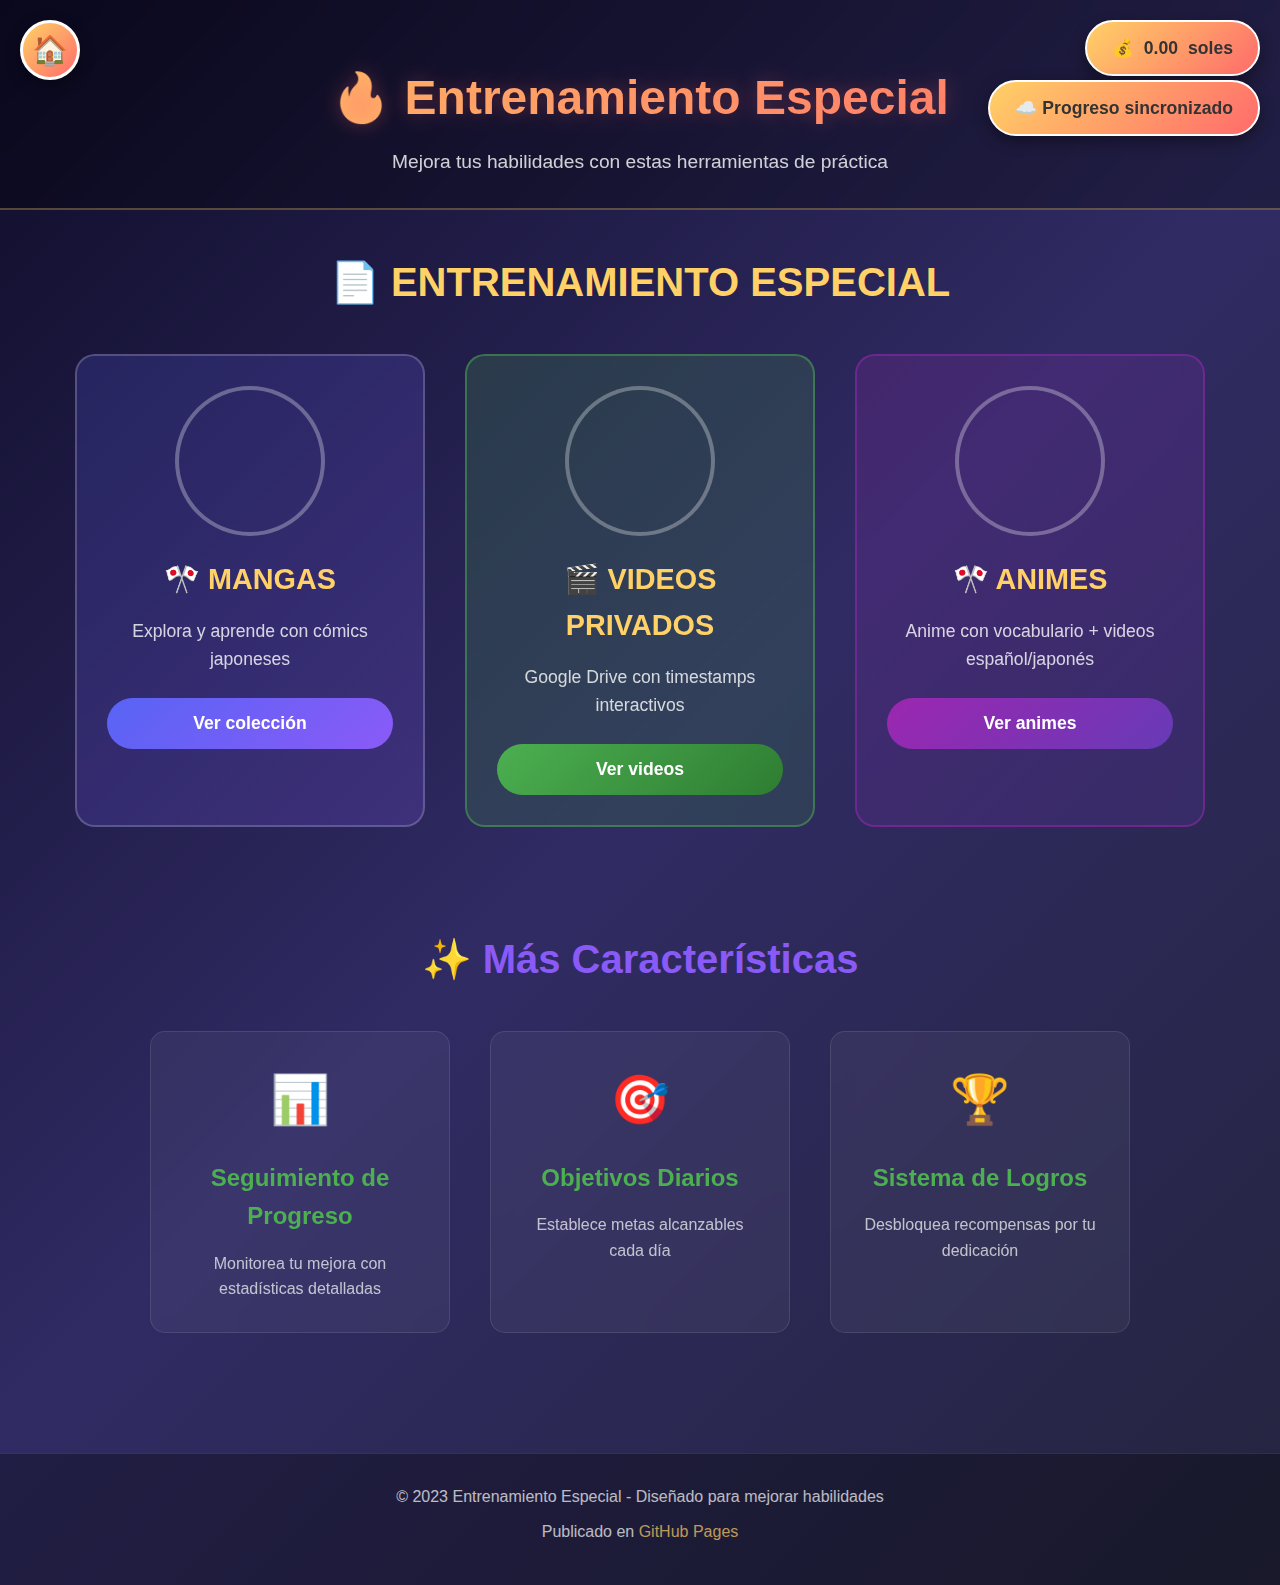
<file: 1_index.html>
<!DOCTYPE html>
<html lang="es">
<head>
    <meta charset="UTF-8">
    <meta name="viewport" content="width=device-width, initial-scale=1.0">
    <title>Entrenamiento Especial</title>
    <link rel="stylesheet" href="1_style.css">
    <link rel="icon" href="data:image/svg+xml,<svg xmlns=%22http://www.w3.org/2000/svg%22 viewBox=%220 0 100 100%22><text y=%22.9em%22 font-size=%2290%22>🔥</text></svg>">
</head>

<body>
    <!-- BOTÓN CASA PARA VOLVER AL INICIO (visible siempre) -->
    <button id="boton-casa" class="btn-casa" onclick="volverAlInicio()" title="Volver al inicio">
        🏠
    </button>

    <header class="header">
        <h1>🔥 Entrenamiento Especial</h1>
        <p>Mejora tus habilidades con estas herramientas de práctica</p>
    </header>

    <section class="especial-section">
        <h2>📄 ENTRENAMIENTO ESPECIAL</h2>

        <div class="card-container">
            <!-- CARD 1 - MANGAS -->
            <div class="card card-blue" id="manga-card">
                <div class="card-img" style="background-image: url('https://images.unsplash.com/photo-1544716278-ca5e3f4abd8c?w=400&h=400&fit=crop')"></div>
                <h3>🎌 MANGAS</h3>
                <p>Explora y aprende con cómics japoneses</p>
                <button class="card-button" onclick="cargarPaginaMangas()">Ver colección</button>
            </div>

            <!-- CARD NUEVA - VIDEOS -->
            <div class="card card-green">
                <div class="card-img" style="background-image: url('https://images.unsplash.com/photo-1574717024453-af2e2c8f2bcc?w=400&h=400&fit=crop')"></div>
                <h3>🎬 VIDEOS PRIVADOS</h3>
                <p>Google Drive con timestamps interactivos</p>
                <button class="card-button" onclick="cargarPaginaVideos()">Ver videos</button>
            </div>

            <!-- CARD NUEVA - ANIMES -->
            <div class="card card-purple">
                <div class="card-img" style="background-image: url('https://images.unsplash.com/photo-1635805737707-575885ab0820?w=400&h=400&fit=crop')"></div>
                <h3>🎌 ANIMES</h3>
                <p>Anime con vocabulario + videos español/japonés</p>
                <button class="card-button" onclick="cargarPaginaAnimes()">Ver animes</button>
            </div>
        </div>
    </section>

    <!-- SECCIÓN DINÁMICA PARA MANGAS/VIDEOS/ANIMES -->
    <section id="manga-section" style="display: none;"></section>

    <!-- SECCIÓN DEL QUIZ -->
    <section id="quiz-section" style="display: none;"></section>

    <!-- SECCIÓN ADICIONAL -->
    <section class="additional-section">
        <h2>✨ Más Características</h2>
        <div class="features">
            <div class="feature">
                <div class="feature-icon">📊</div>
                <h3>Seguimiento de Progreso</h3>
                <p>Monitorea tu mejora con estadísticas detalladas</p>
            </div>
            <div class="feature">
                <div class="feature-icon">🎯</div>
                <h3>Objetivos Diarios</h3>
                <p>Establece metas alcanzables cada día</p>
            </div>
            <div class="feature">
                <div class="feature-icon">🏆</div>
                <h3>Sistema de Logros</h3>
                <p>Desbloquea recompensas por tu dedicación</p>
            </div>
        </div>
    </section>

    <footer class="footer">
        <p>© 2023 Entrenamiento Especial - Diseñado para mejorar habilidades</p>
        <p class="github-link">Publicado en <a href="https://pages.github.com/" target="_blank">GitHub Pages</a></p>
    </footer>

    <script src="1_imagenes.js"></script>
    <script src="1_vocabulario.js"></script>
    <script src="1_videos.js"></script>
    <script src="1_animes.js"></script>
    <script src="1_animes_vocabulario.js"></script>
    <script src="1_sistemas.js"></script>
    <script src="1_main.js"></script>
</body>
</html>
</file>
<file: 1_style.css>
/* ================================================
   ESTILOS PRINCIPALES
   ================================================ */

* {
    margin: 0;
    padding: 0;
    box-sizing: border-box;
}

body {
    font-family: 'Segoe UI', Tahoma, Geneva, Verdana, sans-serif;
    background: linear-gradient(135deg, #0f0c29, #302b63, #24243e);
    color: white;
    min-height: 100vh;
    line-height: 1.6;
}

/* BOTÓN CASA (SIEMPRE VISIBLE) */
.btn-casa {
    position: fixed;
    top: 20px;
    left: 20px;
    background: linear-gradient(135deg, #FFD166, #FF6B6B);
    color: #333;
    border: none;
    width: 60px;
    height: 60px;
    border-radius: 50%;
    font-size: 1.8rem;
    cursor: pointer;
    z-index: 2000;
    box-shadow: 0 5px 15px rgba(0, 0, 0, 0.4);
    transition: all 0.3s ease;
    display: flex;
    align-items: center;
    justify-content: center;
    border: 3px solid white;
}

.btn-casa:hover {
    transform: scale(1.15) rotate(15deg);
    box-shadow: 0 8px 25px rgba(255, 107, 107, 0.6);
}

/* HEADER */
.header {
    text-align: center;
    padding: 60px 20px 30px;
    background: rgba(0, 0, 0, 0.3);
    backdrop-filter: blur(10px);
    border-bottom: 2px solid rgba(255, 209, 102, 0.3);
}

.header h1 {
    font-size: 3rem;
    margin-bottom: 10px;
    background: linear-gradient(135deg, #FFD166, #FF6B6B);
    -webkit-background-clip: text;
    -webkit-text-fill-color: transparent;
    text-shadow: 0 0 20px rgba(255, 107, 107, 0.3);
}

.header p {
    font-size: 1.2rem;
    opacity: 0.8;
    max-width: 600px;
    margin: 0 auto;
}

/* CONTADOR DE DINERO (solo en inicio) */
.dinero-inicio-container {
    position: absolute;
    top: 20px;
    right: 20px;
    background: linear-gradient(135deg, #FFD166, #FF6B6B);
    padding: 12px 25px;
    border-radius: 50px;
    font-weight: bold;
    color: #333;
    box-shadow: 0 8px 20px rgba(0, 0, 0, 0.4);
    z-index: 1000;
    display: flex;
    align-items: center;
    gap: 10px;
    font-size: 1.1rem;
    backdrop-filter: blur(15px);
    border: 2px solid white;
}

.dinero-inicio-container.hidden {
    display: none;
}

/* SECCIONES PRINCIPALES */
.especial-section {
    max-width: 1200px;
    margin: 0 auto;
    padding: 40px 20px;
    position: relative;
}

.especial-section h2 {
    text-align: center;
    font-size: 2.5rem;
    margin-bottom: 40px;
    color: #FFD166;
}

.additional-section {
    max-width: 1200px;
    margin: 0 auto;
    padding: 60px 20px;
}

.additional-section h2 {
    text-align: center;
    font-size: 2.5rem;
    margin-bottom: 40px;
    color: #8A5AF7;
}

/* CARDS PRINCIPALES */
.card-container {
    display: flex;
    justify-content: center;
    gap: 40px;
    flex-wrap: wrap;
    margin-top: 30px;
}

.card {
    background: rgba(255, 255, 255, 0.1);
    border-radius: 20px;
    padding: 30px;
    width: 350px;
    text-align: center;
    backdrop-filter: blur(10px);
    border: 2px solid rgba(255, 255, 255, 0.2);
    transition: all 0.3s ease;
    position: relative;
    overflow: hidden;
}

.card:hover {
    transform: translateY(-10px);
    border-color: #FFD166;
    box-shadow: 0 15px 30px rgba(255, 209, 102, 0.2);
}

.card-blue {
    background: linear-gradient(135deg, rgba(88, 100, 245, 0.2), rgba(138, 90, 247, 0.2));
}

.card-green {
    background: linear-gradient(135deg, rgba(76, 175, 80, 0.2), rgba(56, 142, 60, 0.2));
    border-color: rgba(76, 175, 80, 0.5);
}

.card-purple {
    background: linear-gradient(135deg, rgba(138, 90, 247, 0.2), rgba(255, 107, 107, 0.2));
}

.card-img {
    width: 150px;
    height: 150px;
    border-radius: 50%;
    margin: 0 auto 20px;
    background-size: cover;
    background-position: center;
    border: 4px solid rgba(255, 255, 255, 0.3);
}

.card h3 {
    font-size: 1.8rem;
    margin-bottom: 15px;
    color: #FFD166;
}

.card p {
    color: rgba(255, 255, 255, 0.8);
    margin-bottom: 25px;
    font-size: 1.1rem;
}

.card-button {
    background: linear-gradient(135deg, #5864F5, #8A5AF7);
    color: white;
    border: none;
    padding: 15px 30px;
    border-radius: 50px;
    font-size: 1.1rem;
    font-weight: bold;
    cursor: pointer;
    transition: all 0.3s ease;
    width: 100%;
}

.card-button:hover {
    background: linear-gradient(135deg, #8A5AF7, #FF6B6B);
    transform: scale(1.05);
}

.card-green .card-button {
    background: linear-gradient(135deg, #4CAF50, #2E7D32);
}

.card-green .card-button:hover {
    background: linear-gradient(135deg, #2E7D32, #1B5E20);
}

/* FEATURES */
.features {
    display: flex;
    justify-content: center;
    gap: 40px;
    flex-wrap: wrap;
    margin-top: 30px;
}

.feature {
    background: rgba(255, 255, 255, 0.05);
    border-radius: 15px;
    padding: 30px;
    width: 300px;
    text-align: center;
    backdrop-filter: blur(10px);
    border: 1px solid rgba(255, 255, 255, 0.1);
    transition: all 0.3s ease;
}

.feature:hover {
    transform: translateY(-5px);
    border-color: #4CAF50;
    box-shadow: 0 10px 20px rgba(76, 175, 80, 0.2);
}

.feature-icon {
    font-size: 3rem;
    margin-bottom: 20px;
    color: #4CAF50;
}

.feature h3 {
    font-size: 1.5rem;
    margin-bottom: 15px;
    color: #4CAF50;
}

.feature p {
    color: rgba(255, 255, 255, 0.7);
}

/* FOOTER */
.footer {
    text-align: center;
    padding: 30px 20px;
    background: rgba(0, 0, 0, 0.3);
    margin-top: 60px;
    border-top: 1px solid rgba(255, 255, 255, 0.1);
}

.footer p {
    margin-bottom: 10px;
    opacity: 0.7;
}

.github-link a {
    color: #FFD166;
    text-decoration: none;
}

.github-link a:hover {
    text-decoration: underline;
}

/* ================================================
   ESTILOS PARA MANGAS, VIDEOS, ANIMES Y QUIZ
   ================================================ */

/* CONTENEDORES DE MANGAS/VIDEOS/ANIMES */
.manga-contenedores {
    display: grid;
    grid-template-columns: repeat(auto-fill, minmax(300px, 1fr));
    gap: 35px;
    max-width: 1400px;
    margin: 40px auto;
    padding: 0 20px;
}

.contenedor-item {
    background: rgba(40, 40, 50, 0.9);
    border-radius: 25px;
    padding: 30px;
    text-align: center;
    cursor: pointer;
    transition: all 0.3s ease;
    border: 2px solid #5864F5;
    position: relative;
    overflow: hidden;
    min-height: 350px;
    display: flex;
    flex-direction: column;
    justify-content: space-between;
}

.contenedor-item:hover {
    transform: translateY(-10px) scale(1.02);
    border-color: #FF6B6B;
    box-shadow: 0 15px 30px rgba(88, 100, 245, 0.4);
}

.contenedor-img {
    width: 220px;
    height: 220px;
    border-radius: 50%;
    margin: 0 auto 20px;
    background-size: cover;
    background-position: center;
    border: 5px solid rgba(255, 255, 255, 0.3);
    box-shadow: 0 8px 20px rgba(0, 0, 0, 0.4);
}

.contenedor-numero {
    font-size: 2rem;
    font-weight: bold;
    margin-bottom: 15px;
    color: #FFD166;
    text-shadow: 0 2px 5px rgba(0, 0, 0, 0.3);
}

/* SUB-CONTENEDORES MÁS GRANDES */
.subcontenedores-grid {
    display: grid;
    grid-template-columns: repeat(auto-fill, minmax(280px, 1fr));
    gap: 30px;
    margin: 50px 0;
}

.subcontenedor-item {
    background: rgba(50, 50, 60, 0.9);
    border-radius: 20px;
    padding: 30px;
    text-align: center;
    cursor: pointer;
    transition: all 0.3s ease;
    border: 2px solid rgba(255, 255, 255, 0.2);
    min-height: 320px;
    display: flex;
    flex-direction: column;
    justify-content: space-between;
}

.subcontenedor-item:hover {
    background: rgba(60, 60, 70, 0.95);
    transform: scale(1.05);
    border-color: #8A5AF7;
    box-shadow: 0 12px 25px rgba(138, 90, 247, 0.3);
}

.subcontenedor-img {
    width: 180px;
    height: 180px;
    border-radius: 50%;
    margin: 0 auto 20px;
    background-size: cover;
    background-position: center;
    border: 4px solid rgba(255, 255, 255, 0.3);
    box-shadow: 0 5px 15px rgba(0, 0, 0, 0.3);
}

.subcontenedor-item h3 {
    font-size: 1.8rem;
    margin: 15px 0;
    color: #FFD166;
}

/* MAZOS MÁS GRANDES */
.mazos-container {
    display: grid;
    grid-template-columns: repeat(auto-fill, minmax(250px, 1fr));
    gap: 25px;
    margin: 40px 0;
}

.mazo-item {
    background: rgba(60, 60, 70, 0.9);
    border-radius: 18px;
    padding: 30px;
    text-align: center;
    cursor: pointer;
    transition: all 0.3s ease;
    color: white;
    font-weight: bold;
    min-height: 180px;
    display: flex;
    flex-direction: column;
    justify-content: center;
    border: 2px solid rgba(88, 100, 245, 0.6);
}

.mazo-item:hover {
    background: rgba(70, 70, 80, 0.95);
    transform: translateY(-10px) scale(1.03);
    border-color: #FF6B6B;
    box-shadow: 0 10px 20px rgba(255, 107, 107, 0.3);
}

/* ================================================
   REPRODUCTOR DE VIDEOS DRIVE - TIMESTAMPS ABAJO
   ================================================ */

.reproductor-container {
    max-width: 1000px;
    margin: 40px auto;
    background: rgba(30, 30, 40, 0.95);
    border-radius: 25px;
    padding: 40px;
    box-shadow: 0 20px 40px rgba(0, 0, 0, 0.6);
    border: 3px solid #4CAF50;
}

/* CONTROLES DE IDIOMA PARA ANIMES */
.controles-idioma {
    display: flex;
    justify-content: center;
    gap: 20px;
    margin: 25px 0;
    flex-wrap: wrap;
}

.boton-idioma {
    background: linear-gradient(135deg, #5864F5, #8A5AF7);
    color: white;
    border: none;
    padding: 15px 30px;
    border-radius: 50px;
    font-size: 1.1rem;
    font-weight: bold;
    cursor: pointer;
    transition: all 0.3s ease;
    min-width: 180px;
    display: flex;
    align-items: center;
    justify-content: center;
    gap: 10px;
}

.boton-idioma:hover {
    background: linear-gradient(135deg, #8A5AF7, #FF6B6B);
    transform: scale(1.05);
}

.boton-idioma.activo {
    background: linear-gradient(135deg, #4CAF50, #2E7D32);
    border: 3px solid #FFD166;
}

.video-wrapper {
    position: relative;
    width: 100%;
    padding-bottom: 56.25%; /* 16:9 Aspect Ratio */
    height: 0;
    overflow: hidden;
    border-radius: 15px;
    margin: 30px 0;
    box-shadow: 0 10px 30px rgba(0, 0, 0, 0.5);
}

.drive-iframe {
    position: absolute;
    top: 0;
    left: 0;
    width: 100%;
    height: 100%;
    border: none;
    border-radius: 15px;
}

/* TIMESTAMPS ABAJO DEL VIDEO */
.timestamps-container {
    background: rgba(255, 255, 255, 0.05);
    border-radius: 18px;
    padding: 25px;
    margin: 30px 0 0 0; /* Sin margen arriba */
    border-left: 5px solid #8A5AF7;
}

.timestamps-grid {
    display: grid;
    grid-template-columns: repeat(auto-fill, minmax(250px, 1fr));
    gap: 15px;
    margin-top: 20px;
}

.timestamp-item {
    background: rgba(255, 255, 255, 0.08);
    border-radius: 12px;
    padding: 20px;
    cursor: pointer;
    transition: all 0.3s ease;
    border: 1px solid rgba(255, 255, 255, 0.1);
}

.timestamp-item:hover {
    background: rgba(255, 255, 255, 0.15);
    transform: translateY(-5px);
    border-color: #4CAF50;
}

.timestamp-tiempo {
    font-size: 1.3rem;
    font-weight: bold;
    color: #FFD166;
    margin-bottom: 8px;
}

.timestamp-titulo {
    font-size: 1.1rem;
    opacity: 0.9;
}

/* CONTROLES DE VIDEO */
.video-controls {
    display: flex;
    justify-content: center;
    gap: 20px;
    margin-top: 30px;
    flex-wrap: wrap;
}

.video-btn {
    padding: 15px 30px;
    border-radius: 50px;
    border: none;
    font-size: 1.1rem;
    font-weight: bold;
    cursor: pointer;
    transition: all 0.3s ease;
    background: linear-gradient(135deg, #4CAF50, #2E7D32);
    color: white;
    min-width: 150px;
}

.video-btn:hover {
    background: linear-gradient(135deg, #2E7D32, #1B5E20);
    transform: scale(1.05);
}

/* ================================================
   QUIZ (TAMAÑO AUMENTADO)
   ================================================ */

.quiz-container {
    max-width: 900px;
    margin: 50px auto;
    background: rgba(30, 30, 40, 0.95);
    border-radius: 25px;
    padding: 50px;
    box-shadow: 0 20px 40px rgba(0, 0, 0, 0.6);
    border: 3px solid #5864F5;
}

/* PALABRA JAPONESA MÁS GRANDE Y BLANCA */
.palabra-japonesa {
    font-size: 4rem;
    text-align: center;
    margin: 40px 0 20px 0;
    color: white;
    font-weight: bold;
    text-shadow: none;
    opacity: 1;
    min-height: 120px;
    display: flex;
    align-items: center;
    justify-content: center;
}

/* ROMAJI DEBAJO DE LA PALABRA */
.romaji-debajo {
    text-align: center;
    margin: 10px 0 40px 0;
    padding: 15px;
    background: rgba(138, 90, 247, 0.1);
    border-radius: 15px;
    border: 2px solid rgba(138, 90, 247, 0.3);
}

.romaji-text {
    font-size: 2rem;
    color: #8A5AF7;
    font-weight: bold;
    opacity: 0.9;
    margin: 10px 0;
}

.opciones-grid {
    display: flex;
    flex-direction: column;
    gap: 25px;
    margin: 30px 0;
}

.opcion-fila {
    display: grid;
    grid-template-columns: 1fr 1fr;
    gap: 25px;
}

.opcion-btn {
    background: rgba(255, 255, 255, 0.1);
    border: 2px solid rgba(255, 255, 255, 0.3);
    border-radius: 15px;
    padding: 30px;
    font-size: 1.4rem;
    color: white;
    cursor: pointer;
    transition: all 0.3s ease;
    backdrop-filter: blur(10px);
    min-height: 120px;
    display: flex;
    align-items: center;
    justify-content: center;
    text-align: center;
}

.opcion-btn:hover {
    background: rgba(255, 255, 255, 0.2);
    transform: scale(1.05);
    border-color: #8A5AF7;
}

.opcion-btn.correcta {
    background: rgba(76, 175, 80, 0.9);
    border-color: #4CAF50;
}

.opcion-btn.incorrecta {
    background: rgba(244, 67, 54, 0.9);
    border-color: #F44336;
}

.romaji-container {
    text-align: center;
    margin: 20px 0 40px 0;
    padding: 20px;
    background: rgba(255, 255, 255, 0.08);
    border-radius: 15px;
    border-left: 5px solid #8A5AF7;
}

.quiz-controls {
    display: flex;
    justify-content: center;
    gap: 25px;
    margin-top: 40px;
    flex-wrap: wrap;
}

.quiz-btn {
    padding: 18px 35px;
    border-radius: 50px;
    border: none;
    font-size: 1.2rem;
    font-weight: bold;
    cursor: pointer;
    transition: all 0.3s ease;
    min-width: 180px;
}

.btn-siguiente {
    background: linear-gradient(135deg, #4A90E2, #5864F5);
    color: white;
}

.btn-siguiente:hover {
    background: linear-gradient(135deg, #5864F5, #8A5AF7);
    transform: scale(1.05);
    box-shadow: 0 8px 20px rgba(88, 100, 245, 0.4);
}

.btn-volver {
    background: rgba(255, 255, 255, 0.15);
    color: white;
    border: 2px solid rgba(255, 255, 255, 0.4);
}

.btn-volver:hover {
    background: rgba(255, 255, 255, 0.25);
    transform: scale(1.05);
}

/* BOTÓN ATRÁS ESPECÍFICO */
.btn-atras-especifico {
    background: rgba(255, 255, 255, 0.15);
    color: white;
    border: 2px solid rgba(255, 255, 255, 0.4);
    padding: 15px 30px;
    border-radius: 50px;
    cursor: pointer;
    margin: 25px;
    display: inline-flex;
    align-items: center;
    gap: 10px;
    transition: all 0.3s ease;
    font-size: 1.2rem;
    font-weight: bold;
}

.btn-atras-especifico:hover {
    background: rgba(255, 255, 255, 0.25);
    transform: translateX(-8px) scale(1.05);
}

/* RESPONSIVE */
@media (max-width: 768px) {
    .palabra-japonesa {
        font-size: 3rem;
    }
    
    .opcion-fila {
        grid-template-columns: 1fr;
        gap: 20px;
    }
    
    .opcion-btn {
        padding: 25px;
        font-size: 1.2rem;
        min-height: 100px;
    }
    
    .quiz-container {
        padding: 30px 20px;
        margin: 20px;
    }
    
    .card-container {
        flex-direction: column;
        align-items: center;
        gap: 30px;
    }
    
    .card {
        width: 90%;
    }
    
    .subcontenedores-grid {
        grid-template-columns: repeat(auto-fill, minmax(220px, 1fr));
        gap: 20px;
    }
    
    .mazos-container {
        grid-template-columns: repeat(auto-fill, minmax(200px, 1fr));
    }
    
    .timestamps-grid {
        grid-template-columns: 1fr;
    }
    
    .video-controls, .quiz-controls {
        flex-direction: column;
        align-items: center;
    }
    
    .video-btn, .quiz-btn {
        width: 100%;
        max-width: 300px;
    }
    
    .controles-idioma {
        flex-direction: column;
        align-items: center;
    }
    
    .boton-idioma {
        width: 100%;
        max-width: 300px;
    }
}

@media (max-width: 480px) {
    .manga-contenedores {
        grid-template-columns: 1fr;
    }
    
    .palabra-japonesa {
        font-size: 2.5rem;
    }
    
    .header h1 {
        font-size: 2.2rem;
    }
    
    .especial-section h2,
    .additional-section h2 {
        font-size: 2rem;
    }
    
    .subcontenedores-grid {
        grid-template-columns: 1fr;
    }
    
    .mazos-container {
        grid-template-columns: 1fr;
    }
    
    .contenedor-img {
        width: 180px;
        height: 180px;
    }
    
    .subcontenedor-img {
        width: 150px;
        height: 150px;
    }
    
    .dinero-inicio-container {
        position: static;
        margin: 20px auto;
        width: fit-content;
    }
    
    .btn-casa {
        width: 50px;
        height: 50px;
        font-size: 1.5rem;
        top: 15px;
        left: 15px;
    }
}

/* ANIMACIONES */
@keyframes pulse {
    0% { transform: scale(1); }
    50% { transform: scale(1.05); }
    100% { transform: scale(1); }
}

@keyframes slideInDown {
    from {
        transform: translateY(-50px);
        opacity: 0;
    }
    to {
        transform: translateY(0);
        opacity: 1;
    }
}

@keyframes slideIn {
    from {
        transform: translateX(100px);
        opacity: 0;
    }
    to {
        transform: translateX(0);
        opacity: 1;
    }
}

@keyframes fadeOut {
    from {
        opacity: 1;
    }
    to {
        opacity: 0;
    }
}

/* NOTIFICACIONES */
.notificacion-dinero {
    position: fixed;
    top: 80px;
    right: 20px;
    background: linear-gradient(135deg, #FFD166, #FF6B6B);
    color: #333;
    padding: 12px 25px;
    border-radius: 50px;
    font-weight: bold;
    box-shadow: 0 5px 15px rgba(0,0,0,0.4);
    z-index: 1001;
    animation: slideIn 0.3s ease, fadeOut 0.3s ease 2s forwards;
    font-size: 1.1rem;
    border: 2px solid white;
}
/* ================================================
   ESTILOS PARA LECTOR DE MANGA
   ================================================ */

.lector-manga-container {
    position: fixed;
    top: 0;
    left: 0;
    width: 100%;
    height: 100%;
    background: linear-gradient(135deg, #0a0a1a, #1a1a2e);
    z-index: 9999;
    overflow-y: auto;
    animation: fadeIn 0.3s ease;
}

@keyframes fadeIn {
    from { opacity: 0; }
    to { opacity: 1; }
}

/* BARRA SUPERIOR */
.lector-header {
    position: sticky;
    top: 0;
    background: rgba(20, 20, 40, 0.95);
    backdrop-filter: blur(15px);
    padding: 15px 25px;
    display: flex;
    justify-content: space-between;
    align-items: center;
    border-bottom: 3px solid #8A5AF7;
    z-index: 100;
    box-shadow: 0 5px 20px rgba(0, 0, 0, 0.5);
}

.lector-btn {
    background: linear-gradient(135deg, #FF6B6B, #FFD166);
    color: #333;
    border: none;
    padding: 12px 25px;
    border-radius: 50px;
    font-weight: bold;
    cursor: pointer;
    transition: all 0.3s ease;
    font-size: 1rem;
    border: 2px solid white;
}

.lector-btn:hover {
    transform: scale(1.05);
    box-shadow: 0 5px 15px rgba(255, 107, 107, 0.4);
}

.lector-info h2 {
    color: #FFD166;
    font-size: 1.5rem;
    margin-bottom: 5px;
    text-align: center;
}

.lector-info p {
    color: rgba(255, 255, 255, 0.8);
    font-size: 1.1rem;
    text-align: center;
}

.lector-metadata {
    display: flex;
    gap: 15px;
    color: rgba(255, 255, 255, 0.7);
    font-size: 0.9rem;
}

/* VISOR DE MANGA */
.visor-manga {
    max-width: 1200px;
    margin: 20px auto;
    padding: 0 20px;
}

.manga-imagen-container {
    position: relative;
    background: rgba(0, 0, 0, 0.5);
    border-radius: 10px;
    overflow: hidden;
    min-height: 500px;
    box-shadow: 0 15px 35px rgba(0, 0, 0, 0.6);
    border: 3px solid rgba(255, 255, 255, 0.1);
}

.manga-imagen {
    width: 100%;
    height: auto;
    display: block;
    transition: opacity 0.5s ease;
}

.manga-cargando {
    position: absolute;
    top: 0;
    left: 0;
    width: 100%;
    height: 100%;
    display: flex;
    flex-direction: column;
    justify-content: center;
    align-items: center;
    background: rgba(0, 0, 0, 0.8);
    color: white;
    font-size: 1.2rem;
}

.spinner {
    width: 50px;
    height: 50px;
    border: 5px solid rgba(255, 255, 255, 0.2);
    border-top: 5px solid #8A5AF7;
    border-radius: 50%;
    animation: spin 1s linear infinite;
    margin-bottom: 20px;
}

@keyframes spin {
    0% { transform: rotate(0deg); }
    100% { transform: rotate(360deg); }
}

/* CONTROLES FLOTANTES */
.controles-flotantes {
    position: fixed;
    bottom: 100px;
    left: 50%;
    transform: translateX(-50%);
    display: flex;
    align-items: center;
    gap: 20px;
    background: rgba(20, 20, 40, 0.9);
    backdrop-filter: blur(10px);
    padding: 15px 30px;
    border-radius: 50px;
    border: 2px solid #8A5AF7;
    z-index: 100;
    box-shadow: 0 10px 30px rgba(0, 0, 0, 0.5);
}

.control-btn {
    background: linear-gradient(135deg, #5864F5, #8A5AF7);
    color: white;
    border: none;
    padding: 12px 25px;
    border-radius: 50px;
    font-weight: bold;
    cursor: pointer;
    transition: all 0.3s ease;
    min-width: 120px;
}

.control-btn:hover:not(:disabled) {
    background: linear-gradient(135deg, #8A5AF7, #FF6B6B);
    transform: scale(1.05);
}

.control-btn:disabled {
    opacity: 0.5;
    cursor: not-allowed;
}

.contador-pagina {
    color: #FFD166;
    font-weight: bold;
    font-size: 1.3rem;
    min-width: 100px;
    text-align: center;
}

/* MENÚ INFERIOR */
.menu-inferior {
    display: flex;
    justify-content: center;
    gap: 15px;
    margin: 30px 0;
    flex-wrap: wrap;
}

.menu-btn {
    background: rgba(255, 255, 255, 0.1);
    color: white;
    border: 1px solid rgba(255, 255, 255, 0.3);
    padding: 10px 20px;
    border-radius: 8px;
    cursor: pointer;
    transition: all 0.3s ease;
    font-size: 0.9rem;
}

.menu-btn:hover:not(:disabled) {
    background: rgba(255, 255, 255, 0.2);
    transform: translateY(-3px);
}

.menu-btn:disabled {
    opacity: 0.4;
    cursor: not-allowed;
}

.menu-select {
    background: rgba(255, 255, 255, 0.1);
    color: white;
    border: 1px solid #8A5AF7;
    padding: 10px 15px;
    border-radius: 8px;
    cursor: pointer;
    min-width: 150px;
}

.menu-select option {
    background: #1a1a2e;
    color: white;
}

/* DESCRIPCIÓN */
.manga-descripcion {
    background: rgba(255, 255, 255, 0.05);
    border-radius: 15px;
    padding: 25px;
    margin: 30px 0;
    border-left: 5px solid #4CAF50;
}

.manga-descripcion p {
    color: rgba(255, 255, 255, 0.8);
    line-height: 1.6;
    margin-bottom: 10px;
}

.manga-aviso {
    color: #FFD166 !important;
    font-size: 0.9rem;
    font-style: italic;
    margin-top: 15px !important;
}

/* RESPONSIVE PARA LECTOR */
@media (max-width: 768px) {
    .lector-header {
        flex-direction: column;
        gap: 15px;
        text-align: center;
        padding: 15px;
    }
    
    .controles-flotantes {
        bottom: 80px;
        padding: 12px 20px;
        gap: 10px;
    }
    
    .control-btn {
        padding: 10px 15px;
        min-width: 100px;
        font-size: 0.9rem;
    }
    
    .menu-inferior {
        gap: 10px;
    }
    
    .menu-btn, .menu-select {
        font-size: 0.8rem;
        padding: 8px 12px;
    }
    
    .manga-imagen-container {
        min-height: 300px;
    }
}

@media (max-width: 480px) {
    .controles-flotantes {
        flex-direction: column;
        width: 90%;
        bottom: 60px;
    }
    
    .control-btn {
        width: 100%;
    }
    
    .menu-inferior {
        flex-direction: column;
        align-items: center;
    }
    
    .menu-btn, .menu-select {
        width: 100%;
        max-width: 250px;
    }
}
/* ================================================
   ESTILOS PARA REPRODUCTOR DE AUDIO
   ================================================ */

.reproductor-audio-container {
    max-width: 800px;
    margin: 40px auto;
    background: rgba(30, 30, 40, 0.95);
    border-radius: 25px;
    padding: 40px;
    box-shadow: 0 20px 40px rgba(0, 0, 0, 0.6);
    border: 3px solid #FF6B6B;
}

.reproductor-audio-container h2 {
    text-align: center;
    color: #FFD166;
    margin-bottom: 10px;
}

.audio-info-grid {
    display: grid;
    grid-template-columns: repeat(auto-fit, minmax(200px, 1fr));
    gap: 15px;
    margin: 20px 0;
}

.audio-info-item {
    background: rgba(255, 255, 255, 0.08);
    padding: 15px;
    border-radius: 10px;
    text-align: center;
}

.audio-info-label {
    color: #FF6B6B;
    font-size: 0.9rem;
    margin-bottom: 5px;
}

.audio-info-value {
    font-weight: bold;
    font-size: 1.1rem;
}

/* Reproductor de audio Drive */
.audio-drive-iframe {
    width: 100%;
    height: 100px;
    border: none;
    border-radius: 10px;
    background: rgba(0, 0, 0, 0.5);
}
/* Añade después de .card-green en 1_style.css */
.card-purple {
    background: linear-gradient(135deg, rgba(156, 39, 176, 0.2), rgba(103, 58, 183, 0.2));
    border-color: rgba(156, 39, 176, 0.5);
}

.card-purple .card-button {
    background: linear-gradient(135deg, #9C27B0, #673AB7);
}

.card-purple .card-button:hover {
    background: linear-gradient(135deg, #673AB7, #4A148C);
}

/* Para el botón ASMR específico en las cards de contenedores */
.card-button-asmr {
    background: linear-gradient(135deg, #9C27B0, #673AB7) !important;
    border: 2px solid rgba(156, 39, 176, 0.5) !important;
}

.card-button-asmr:hover {
    background: linear-gradient(135deg, #673AB7, #4A148C) !important;
}
</file>
